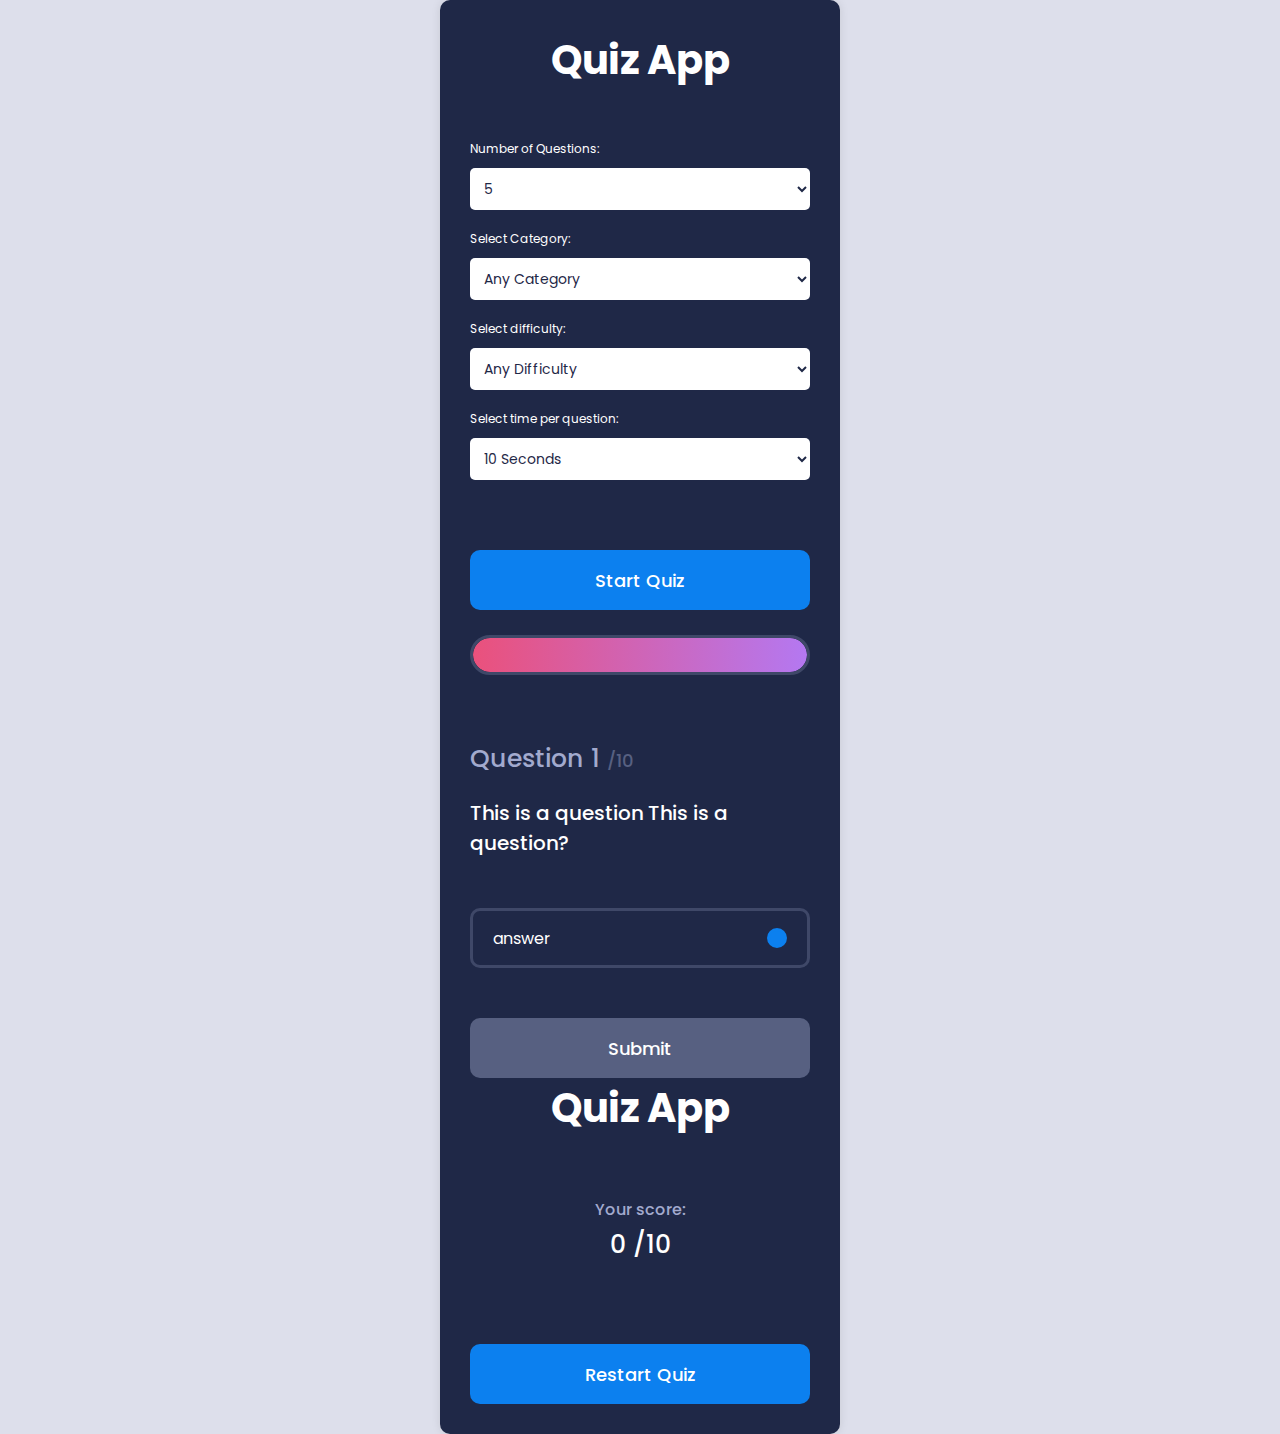
<file: index.html>
<!DOCTYPE html>
<html lang="en">

<head>
  <meta charset="UTF-8" />
  <meta http-equiv="X-UA-Compatible" content="IE=edge" />
  <meta name="viewport" content="width=device-width, initial-scale=1.0" />
  <link rel="stylesheet" href="https://cdnjs.cloudflare.com/ajax/libs/font-awesome/6.2.1/css/all.min.css"
    integrity="sha512-MV7K8+y+gLIBoVD59lQIYicR65iaqukzvf/nwasF0nqhPay5w/9lJmVM2hMDcnK1OnMGCdVK+iQrJ7lzPJQd1w=="
    crossorigin="anonymous" referrerpolicy="no-referrer" />
  <link rel="stylesheet" href="style.css" />
  <title>Quiz App</title>
</head>

<body>
  <div class="container">
    <div class="start-screen">
      <h1 class="heading">Quiz App</h1>
      <div class="settings">
        <label for="num-questions">Number of Questions:</label>
        <select id="num-questions">
          <option value="5">5</option>
          <option value="10">10</option>
          <option value="15">15</option>
          <option value="20">20</option>
          <option value="20">30</option>
          <option value="20">40</option>
          <option value="20">50</option>
        </select>
        <label for="category">Select Category:</label>
        <select id="category">
          <option value="">any category</option>
          <option value="9">general knowledge</option>
          <option value="10">books</option>
          <option value="11">films</option>
          <option value="12">music</option>
          <option value="14">television</option>
          <option value="15">video games</option>
          <option value="16">board games</option>
          <option value="17">science and nature</option>
          <option value="18">computers</option>
          <option value="19">mathematics</option>
          <option value="20">mythology</option>
          <option value="21">sports</option>
          <option value="22">geography</option>
          <option value="23">history</option>
          <option value="24">politics</option>
          <option value="25">art</option>
          <option value="28">vehicles</option>
        </select>
        <label for="difficulty">Select difficulty:</label>
        <select id="difficulty">
          <option value="">any difficulty</option>
          <option value="easy">easy</option>
          <option value="medium">medium</option>
          <option value="hard">hard</option>
        </select>
        <label for="time">Select time per question:</label>
        <select id="time">
          <option value="10">10 seconds</option>
          <option value="15">15 seconds</option>
          <option value="20">20 seconds</option>
          <option value="25">25 seconds</option>
          <option value="30">30 seconds</option>
          <option value="60">60 seconds</option>
        </select>
      </div>
      <button class="btn start">Start Quiz</button>
    </div>
    <div class="quiz hide">
      <div class="timer">
        <div class="progress">
          <div class="progress-bar"></div>
          <span class="progress-text"></span>
        </div>
      </div>
      <div class="question-wrapper">
        <div class="number">
          Question <span class="current">1</span>
          <span class="total">/10</span>
        </div>
        <div class="question">This is a question This is a question?</div>
      </div>
      <div class="answer-wrapper">
        <div class="answer selected">
          <span class="text">answer</span>
          <span class="checkbox">
            <i class="fas fa-check"></i>
          </span>
        </div>
      </div>
      <button class="btn submit" disabled>Submit</button>
      <button class="btn next">Next</button>
    </div>
    <div class="end-screen hide">
      <h1 class="heading">Quiz App</h1>
      <div class="score">
        <span class="score-text">Your score:</span>
        <div>
          <span class="final-score">0</span>
          <span class="total-score">/10</span>
        </div>
      </div>
      <button class="btn restart">Restart Quiz</button>
    </div>
  </div>

  <!-- <script src="script.js"></script> -->
</body>

</html>
</file>
<file: style.css>
@import url(https://fonts.googleapis.com/css?family=Poppins:100,100italic,200,200italic,300,300italic,regular,italic,500,500italic,600,600italic,700,700italic,800,800italic,900,900italic);

* {
  margin: 0;
  padding: 0;
  box-sizing: border-box;
  font-family: "Poppins", sans-serif;
}
body {
  min-height: 100vh;
  display: flex;
  align-items: center;
  justify-content: center;
  background: #dddfeb;
}
.container {
  position: relative;
  width: 100%;
  max-width: 400px;
  background: #1f2847;
  padding: 30px;
  overflow: hidden;
  border-radius: 10px;
  box-shadow: 0 0 10px rgba(0, 0, 0, 0.1);
}

.heading {
  text-align: center;
  font-size: 40px;
  color: #fff;
  margin-bottom: 50px;
}
label {
  display: block;
  font-size: 12px;
  margin-bottom: 10px;
  color: #fff;
}
select {
  width: 100%;
  padding: 10px;
  border: none;
  text-transform: capitalize;
  border-radius: 5px;
  margin-bottom: 20px;
  background: #fff;
  color: #1f2847;
  font-size: 14px;
}
.start-screen .btn {
  margin-top: 50px;
}
/* .hide {
  display: none;
} */
.timer {
  width: 100%;
  height: 100px;
  display: flex;
  align-items: center;
  justify-content: center;
  flex-direction: column;
  margin-bottom: 30px;
}
.timer .progress {
  position: relative;
  width: 100%;
  height: 40px;
  background: transparent;
  border-radius: 30px;
  overflow: hidden;
  margin-bottom: 10px;
  border: 3px solid #3f4868;
}
.timer .progress .progress-bar {
  width: 100%;
  height: 100%;
  border-radius: 30px;
  overflow: hidden;
  background: linear-gradient(to right, #ea517c, #b478f1);
  transition: 1s linear;
}
.timer .progress .progress-text {
  position: absolute;
  top: 50%;
  left: 50%;
  transform: translate(-50%, -50%);
  color: #fff;
  font-size: 16px;
  font-weight: 500;
}

.question-wrapper .number {
  color: #a2aace;
  font-size: 25px;
  font-weight: 500;
  margin-bottom: 20px;
}
.question-wrapper .number .total {
  color: #576081;
  font-size: 18px;
}
.question-wrapper .question {
  color: #fff;
  font-size: 20px;
  font-weight: 500;
  margin-bottom: 20px;
}

.answer-wrapper .answer {
  width: 100%;
  height: 60px;
  padding: 20px;
  border-radius: 10px;
  color: #fff;
  border: 3px solid #3f4868;
  display: flex;
  align-items: center;
  justify-content: space-between;
  margin-bottom: 20px;
  cursor: pointer;
  transition: 0.3s linear;
}
.answer .checkbox {
  width: 20px;
  height: 20px;
  border-radius: 50%;
  border: 3px solid #3f4868;
  display: flex;
  align-items: center;
  justify-content: center;
  transition: all 0.3s;
}
.answer .checkbox i {
  color: #fff;
  font-size: 10px;
  opacity: 0;
  transition: all 0.3s;
}
.answer:hover:not(.checked) .checkbox,
.answer.selected .checkbox {
  background-color: #0c80ef;
  border-color: #0c80ef;
}
.answer.selected .checkbox i {
  opacity: 1;
}
.answer.correct {
    border-color: #0cef2a;
}
.answer.wrong {
  border-color: #fc3939;
}
.question-wrapper,
.answer-wrapper {
  margin-bottom: 50px;
}
.btn {
  width: 100%;
  height: 60px;
  background: #0c80ef;
  border: none;
  border-radius: 10px;
  color: #fff;
  font-size: 18px;
  font-weight: 500;
  cursor: pointer;
  transition: 0.3s linear;
}
.btn:hover {
  background: #0a6bc5;
}
.btn:disabled {
  background: #576081;
  cursor: not-allowed;
}
.btn.next {
  display: none;
}

.end-screen .score {
  color: #fff;
  font-size: 25px;
  font-weight: 500;
  margin-bottom: 80px;
  text-align: center;
}
.score .score-text {
  color: #a2aace;
  font-size: 16px;
  font-weight: 500;
  margin-bottom: 120px;
}

@media (max-width: 468px) {
  .container {
    min-height: 100vh;
    max-width: 100%;
    border-radius: 0;
  }
}
</file>
